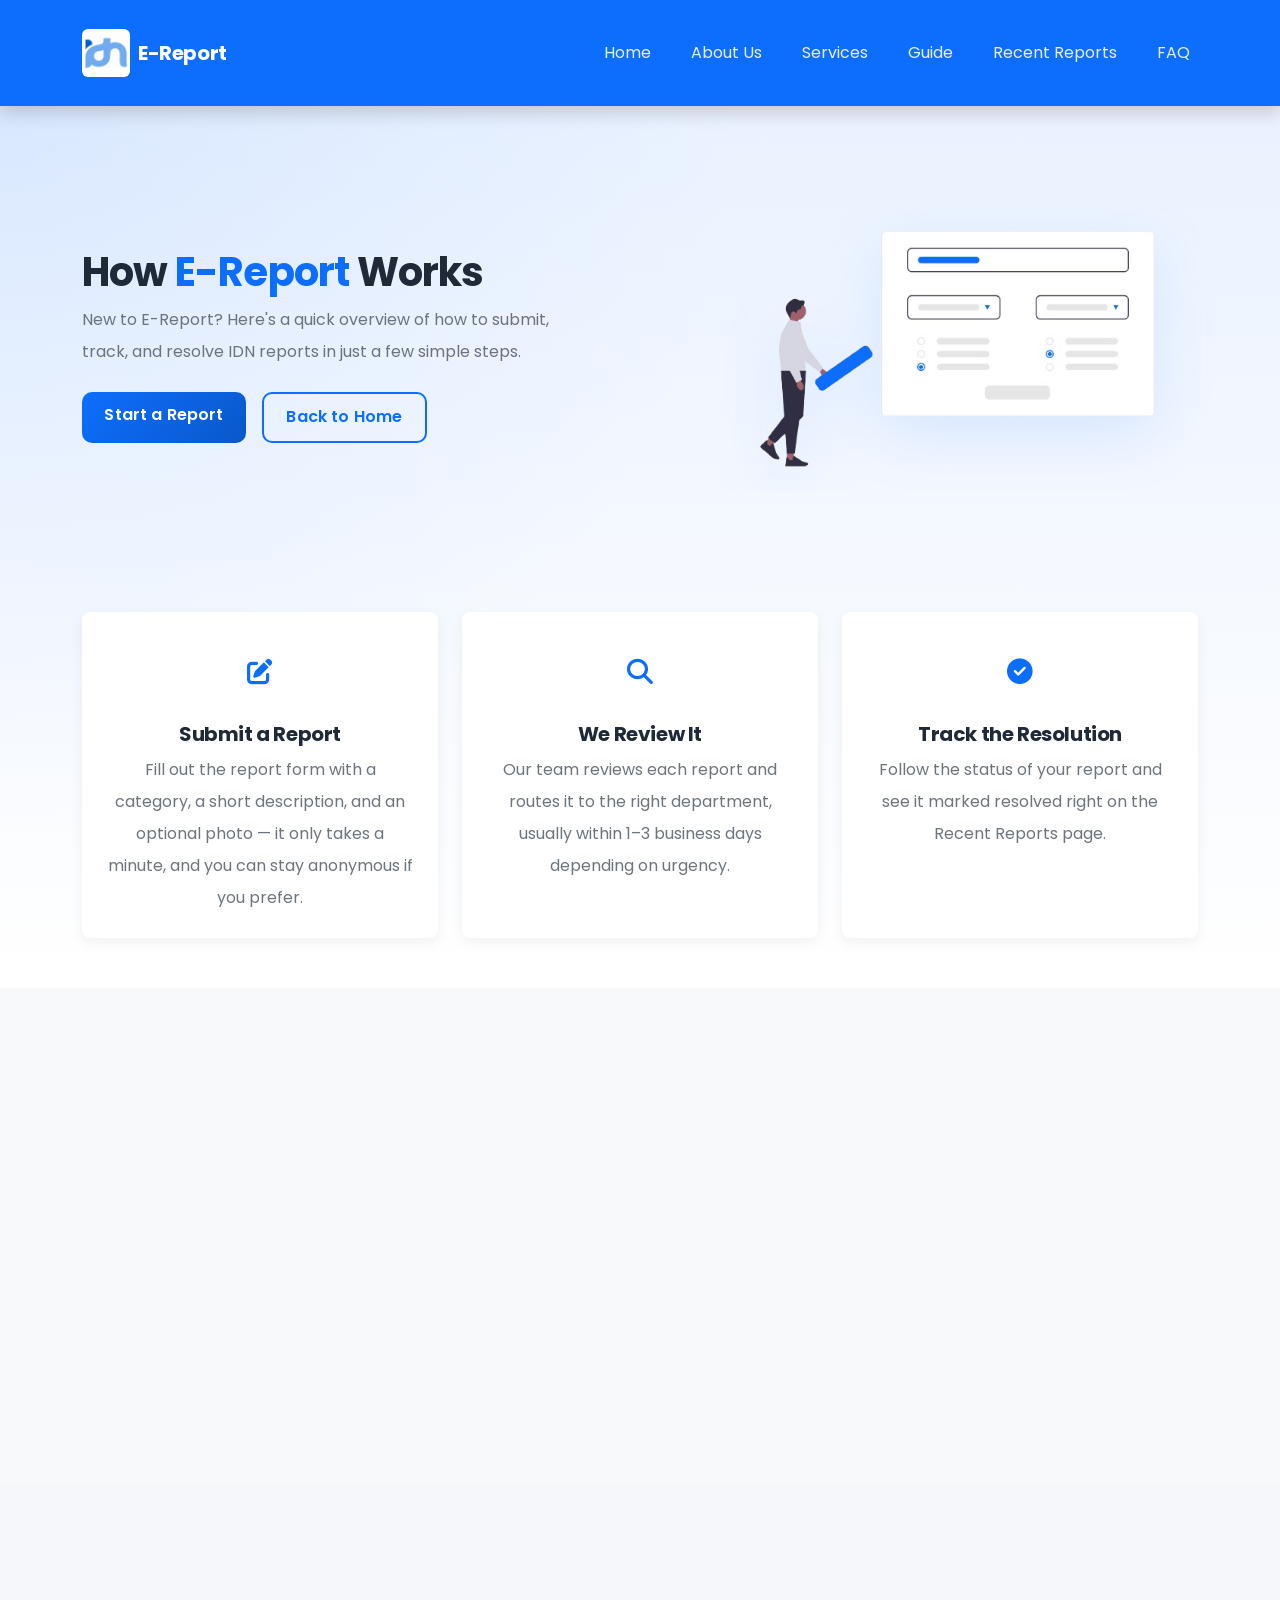
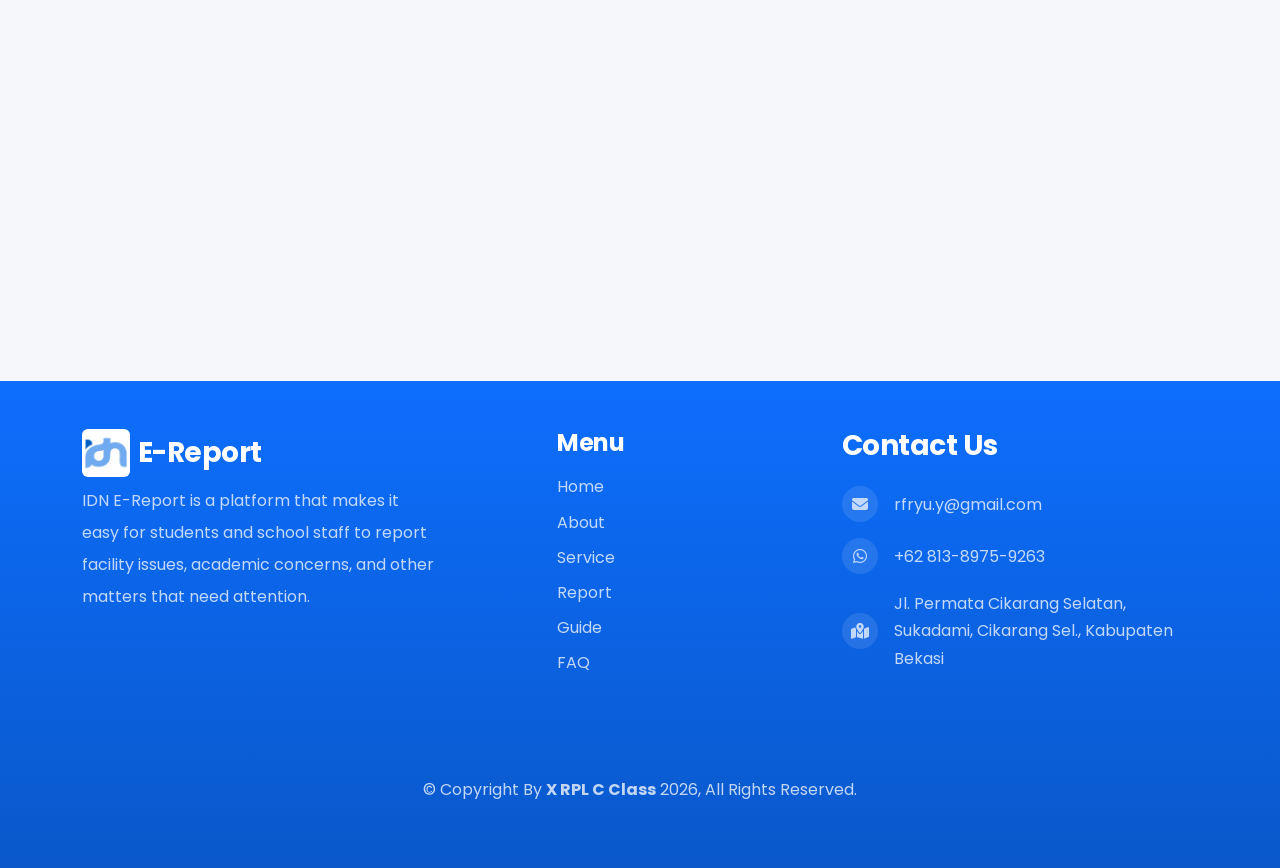
<file: guide.html>
<!doctype html>
<html lang="en">
  <head>
    <meta charset="UTF-8" />
    <meta name="viewport" content="width=device-width, initial-scale=1.0" />
    <title>Home | E-Report IDN RYU</title>
    <link
      rel="shortcut icon"
      href="assets/image/ahlzxtjb74ygueyxt7qh-removebg-preview.png"
      type="image/x-icon"
    />
    <!-- css bootstrap -->
    <link
      rel="stylesheet"
      href="https://cdn.jsdelivr.net/npm/bootstrap@5.3.8/dist/css/bootstrap.min.css"
    />
    <!-- cdn fontawesome -->
    <link
      rel="stylesheet"
      href="https://cdnjs.cloudflare.com/ajax/libs/font-awesome/6.5.1/css/all.min.css"
    />
    <!-- cdn animated on scroll -->
    <link
      rel="stylesheet"
      href="https://cdnjs.cloudflare.com/ajax/libs/animate.css/4.1.1/animate.min.css"
    />
    <!-- cdn aos -->
    <link href="https://unpkg.com/aos@2.3.1/dist/aos.css" rel="stylesheet" />
    <!-- google font -->
    <link rel="preconnect" href="https://fonts.googleapis.com" />
    <link rel="preconnect" href="https://fonts.gstatic.com" crossorigin />
    <link
      href="https://fonts.googleapis.com/css2?family=Poppins:wght@400;500;600;700&display=swap"
      rel="stylesheet"
    />
    <!-- add. Css -->
    <link rel="stylesheet" href="style.css" />
  </head>
  <body>
    <!-- Navbar -->
    <nav
      class="site-navbar animate_animated animate_fadeInDown navbar navbar-expand-lg bg-primary py-4 sticky-top shadow"
    >
      <div class="container">
        <a
          class="navbar-brand d-flex gap-2 align-items-center"
          href="index.html"
        >
          <img
            src="assets/image/images.jpg"
            alt="E-Report logo"
            width="30"
            class="navbar-logo d-inline-block align-text-top rounded"
          />
          <span class="text-white fw-bold">E-Report</span>
        </a>
        <button
          class="navbar-toggler shadow-none"
          type="button"
          data-bs-toggle="collapse"
          data-bs-target="#navbarNav"
          aria-controls="navbarNav"
          aria-expanded="false"
          aria-label="Toggle navigation"
        >
          <span class="navbar-toggler-icon text-primary-emphasis"></span>
        </button>
        <div class="collapse navbar-collapse" id="navbarNav">
          <ul class="navbar-nav ms-auto gap-4 pt-4 pt-lg-0">
            <li class="nav-item">
              <a class="nav-link text-white" href="index.html#hero">Home</a>
            </li>
            <li class="nav-item">
              <a class="nav-link text-white" href="index.html#about"
                >About Us</a
              >
            </li>
            <li class="nav-item">
              <a class="nav-link text-white" href="index.html#service"
                >Services</a
              >
            </li>
            <li class="nav-item">
              <a class="nav-link text-white" href="guide.html">Guide</a>
            </li>
            <li class="nav-item">
              <a class="nav-link text-white" href="index.html#recent"
                >Recent Reports</a
              >
            </li>
            <li class="nav-item">
              <a class="nav-link text-white" href="index.html#faq">FAQ</a>
            </li>
          </ul>
        </div>
      </div>
    </nav>

    <!-- Landing / hero section -->
    <section
      id="hero"
      class="animate__animated animate__delay-1s overflow-hidden"
    >
      <div class="container">
        <div
          class="hero row flex-nowrap align-items-center justify-content-between flex-column gap-5 flex-md-row overflow-hidden"
        >
          <div
            class="col animate__fadeInLeft animate__animated text-center text-md-start"
          >
            <h1 class="fw-bold mt-3">
              How
              <span
                class="text-primary animate__animated animate__jackInTheBox animate__delay-1s"
                >E-Report</span
              >
              Works
            </h1>
            <p class="lh-lg mb-4">
              New to E-Report? Here's a quick overview of how to submit, track,
              and resolve IDN reports in just a few simple steps.
            </p>
            <div
              class="d-flex flex-wrap gap-3 justify-content-center justify-content-md-start mb-4"
            >
              <a href="reports.html" class="btn btn-primary">Start a Report</a>
              <a href="index.html" class="btn btn-outline-primary"
                >Back to Home</a
              >
            </div>
          </div>
          <div
            class="col animate__animated animate__fadeInRight animate__delay-1s d-flex justify-content-center justify-content-lg-end"
          >
            <img
              src="assets/image/undraw_complete-form_aarh__1_-removebg-preview.png"
              alt="Illustration of a person filling out a report form"
            />
          </div>
        </div>

        <!-- 3-step overview -->
        <div
          class="row mt-5 pt-4 g-4 text-center position-relative"
          data-aos="fade-up"
          data-aos-duration="1000"
          data-aos-delay="300"
        >
          <div class="d-none d-md-block"></div>
          <div class="col-12 col-md-4">
            <div class="step-card h-100 p-4 rounded-3">
              <div
                class="d-inline-flex align-items-center justify-content-center text-primary mb-3"
                style="width: 70px; height: 70px; font-size: 1.6rem"
              >
                <i class="fa-solid fa-pen-to-square"></i>
              </div>
              <h5 class="fw-bold">Submit a Report</h5>
              <p class="text-secondary lh-lg mb-0">
                Fill out the report form with a category, a short description,
                and an optional photo &mdash; it only takes a minute, and you
                can stay anonymous if you prefer.
              </p>
            </div>
          </div>
          <div class="col-12 col-md-4">
            <div class="step-card h-100 p-4 rounded-3">
              <div
                class="d-inline-flex align-items-center justify-content-center text-primary mb-3"
                style="width: 70px; height: 70px; font-size: 1.6rem"
              >
                <i class="fa-solid fa-magnifying-glass"></i>
              </div>
              <h5 class="fw-bold">We Review It</h5>
              <p class="text-secondary lh-lg mb-0">
                Our team reviews each report and routes it to the right
                department, usually within 1&ndash;3 business days depending on
                urgency.
              </p>
            </div>
          </div>
          <div class="col-12 col-md-4">
            <div class="step-card h-100 p-4 rounded-3">
              <div
                class="d-inline-flex align-items-center justify-content-center text-primary mb-3"
                style="width: 70px; height: 70px; font-size: 1.6rem"
              >
                <i class="fa-solid fa-circle-check"></i>
              </div>
              <h5 class="fw-bold">Track the Resolution</h5>
              <p class="text-secondary lh-lg mb-0">
                Follow the status of your report and see it marked resolved
                right on the Recent Reports page.
              </p>
            </div>
          </div>
        </div>
      </div>
    </section>

    <!-- Tips section -->
    <section id="tips" class="bg-light">
      <div class="container">
        <div class="row text-center mb-5">
          <h2 class="fw-bold" data-aos="fade-up" data-aos-duration="1000">
            Tips for a Great Report
          </h2>
          <p
            class="text-secondary"
            data-aos="fade-up"
            data-aos-duration="1000"
            data-aos-delay="200"
          >
            A few small things that help our team resolve your report faster.
          </p>
        </div>
        <div class="row g-4">
          <div
            class="col-12 col-md-6 col-lg-3"
            data-aos="fade-up"
            data-aos-duration="800"
          >
            <div class="tip-card h-100 p-4 rounded-3 bg-white">
              <i class="fa-solid fa-bullseye text-primary mb-3"></i>
              <h6 class="fw-bold">Be specific</h6>
              <p class="text-secondary small mb-0">
                Mention the exact location, time, and what happened so the right
                team can act quickly.
              </p>
            </div>
          </div>
          <div
            class="col-12 col-md-6 col-lg-3"
            data-aos="fade-up"
            data-aos-duration="800"
            data-aos-delay="150"
          >
            <div class="tip-card h-100 p-4 rounded-3 bg-white">
              <i class="fa-solid fa-camera text-primary mb-3"></i>
              <h6 class="fw-bold">Attach a photo</h6>
              <p class="text-secondary small mb-0">
                A clear photo helps us understand the issue and confirm it's
                been resolved.
              </p>
            </div>
          </div>
          <div
            class="col-12 col-md-6 col-lg-3"
            data-aos="fade-up"
            data-aos-duration="800"
            data-aos-delay="300"
          >
            <div class="tip-card h-100 p-4 rounded-3 bg-white">
              <i class="fa-solid fa-user-secret text-primary mb-3"></i>
              <h6 class="fw-bold">Use Anonymous wisely</h6>
              <p class="text-secondary small mb-0">
                Choose Anonymous when you need to, but sharing your name helps
                us follow up if more details are needed.
              </p>
            </div>
          </div>
          <div
            class="col-12 col-md-6 col-lg-3"
            data-aos="fade-up"
            data-aos-duration="800"
            data-aos-delay="450"
          >
            <div class="tip-card h-100 p-4 rounded-3 bg-white">
              <i class="fa-solid fa-list-check text-primary mb-3"></i>
              <h6 class="fw-bold">Check the category</h6>
              <p class="text-secondary small mb-0">
                Picking the right category routes your report to the correct
                department faster.
              </p>
            </div>
          </div>
        </div>
      </div>
    </section>

    <!-- CTA banner -->
    <section>
      <div class="container">
        <div
          class="cta-banner rounded-4 p-5 text-center text-white"
          data-aos="zoom-in"
          data-aos-duration="800"
        >
          <h3 class="fw-bold mb-3">Ready to submit your first report?</h3>
          <p class="mb-4 opacity-75">
            It only takes a minute, and you can always check its status from the
            Recent Reports page.
          </p>
          <a href="reports.html" class="btn btn-light fw-semibold">
            Start a Report <i class="fa-solid fa-arrow-right ms-1"></i>
          </a>
        </div>
      </div>
    </section>

    <!-- footer -->
    <footer class="bg-primary py-5">
      <div class="container">
        <div class="row justify-content-between row-gap-5 row-gap-md-0">
          <div class="col-md-4 text-white">
            <div class="d-flex align-items-center gap-2 mb-2">
              <img
                src="assets/image/images.jpg"
                alt="E-Report logo"
                class="navbar-logo rounded"
              />
              <h3 class="mb-0 fw-bold">E-Report</h3>
            </div>
            <p class="opacity-75 lh-lg mb-0">
              IDN E-Report is a platform that makes it easy for students and
              school staff to report facility issues, academic concerns, and
              other matters that need attention.
            </p>
          </div>
          <div class="col-md-2 d-flex flex-column gap-2 text-white">
            <h4 class="fw-bold">Menu</h4>
            <a
              class="text-white text-decoration-none footer-link"
              href="index.html#hero"
              >Home</a
            >
            <a
              class="text-white text-decoration-none footer-link"
              href="index.html#about"
              >About</a
            >
            <a
              class="text-white text-decoration-none footer-link"
              href="index.html#service"
              >Service</a
            >
            <a
              class="text-white text-decoration-none footer-link"
              href="index.html#recent"
              >Report</a
            >
            <a
              class="text-white text-decoration-none footer-link"
              href="guide.html"
              >Guide</a
            >
            <a
              class="text-white text-decoration-none footer-link"
              href="index.html#faq"
              >FAQ</a
            >
          </div>
          <div class="col-md-4 d-flex flex-column gap-3">
            <h3 class="fw-bold text-white">Contact Us</h3>
            <a
              target="_blank"
              class="text-white text-decoration-none footer-link d-flex align-items-center gap-3"
              href="mailto:rfryu.y@gmail.com"
              ><i class="fa-solid fa-envelope"></i>rfryu.y@gmail.com</a
            >
            <a
              target="_blank"
              class="text-white text-decoration-none footer-link d-flex align-items-center gap-3"
              href="https://wa.me/6281389759263"
              ><i class="fa-brands fa-whatsapp"></i>+62 813-8975-9263</a
            >
            <a
              target="_blank"
              class="text-white text-decoration-none footer-link d-flex align-items-center gap-3"
              href="https://maps.app.goo.gl/7MMNMb1NNv7kGeY37"
              ><i class="fa-solid fa-map-location-dot"></i>Jl. Permata Cikarang
              Selatan, Sukadami, Cikarang Sel., Kabupaten Bekasi</a
            >
          </div>
          <div class="copyright text-white text-center">
            <p>
              &copy; Copyright By
              <span class="fw-bold">X RPL C Class</span> 2026, All Rights
              Reserved.
            </p>
          </div>
        </div>
      </div>
    </footer>

    <script src="https://unpkg.com/aos@2.3.1/dist/aos.js"></script>
    <script>
      AOS.init();
    </script>
    <!-- JS -->
    <script
      src="https://cdn.jsdelivr.net/npm/@popperjs/core@2.11.8/dist/umd/popper.min.js"
      integrity="sha384-I7E8VVD/ismYTF4hNIPjVp/Zjvgyol6VFvRkX/vR+Vc4jQkC+hVqc2pM8ODewa9r"
      crossorigin="anonymous"
    ></script>
    <script src="https://cdn.jsdelivr.net/npm/bootstrap@5.3.8/dist/js/bootstrap.bundle.min.js"></script>
  </body>
</html>
</file>
<file: style.css>
/* ==========================================================
   Fonts
   ========================================================== */
:root {
  --primary: #0d6efd;
  --primary-dark: #0a58ca;
  --primary-soft: #eaf2ff;
  --text: #1f2937;
  --muted: #6b7280;
  --surface: #ffffff;
  --surface-soft: #f8f9fa;
  --border: rgba(13, 110, 253, 0.12);
  --shadow-soft: 0 10px 24px rgba(15, 23, 42, 0.08);
  --shadow-card: 0 16px 32px rgba(13, 110, 253, 0.12);
}

.poppins-bold {
  font-family: "Poppins", sans-serif;
  font-weight: 700;
  font-style: normal;
}

body {
  font-family: "Poppins", sans-serif;
  color: var(--text);
  background: #f5f7fb;
  line-height: 1.7;
}

h1, h2, h3, h4, h5, h6,
.navbar-brand {
  font-family: "Poppins", sans-serif;
  font-weight: 700;
  letter-spacing: -0.02em;
}

/* ==========================================================
   Base / global
   ========================================================== */
html {
    scroll-behavior: smooth;
}

/* Keep anchored sections from hiding under the sticky navbar */
section[id] {
    scroll-margin-top: 90px;
}

section {
    padding-top: 100px;
    padding-bottom: 50px;
}

a {
    text-decoration: none;
    color: inherit;
}

img {
    max-width: 100%;
    display: block;
}

::-webkit-scrollbar {
    width: 10px;
}

::-webkit-scrollbar-thumb {
    background: rgba(13, 110, 253, 0.35);
    border-radius: 999px;
}

/* Smooth, friendly hover feel on every button */
.btn {
    transition: transform 0.2s ease, box-shadow 0.2s ease, border-color 0.2s ease, background-color 0.2s ease;
    border-radius: 10px;
    font-weight: 600;
    letter-spacing: 0.01em;
    padding: 0.72rem 1.4rem;
}

.btn:hover {
    transform: translateY(-2px);
    box-shadow: 0 12px 22px rgba(13, 110, 253, 0.18);
}

.btn-primary {
    background: linear-gradient(135deg, var(--primary) 0%, var(--primary-dark) 100%);
    border: none;
}

.btn-outline-primary {
    border-width: 2px;
}

.btn:focus-visible,
.form-control:focus,
.form-select:focus,
.accordion-button:focus {
    box-shadow: 0 0 0 0.2rem rgba(13, 110, 253, 0.2);
    outline: none;
}

/* Little nudge on "read more / back" arrow icons */
a i.fa-arrow-right {
    transition: transform 0.2s ease;
    display: inline-block;
}

a:hover i.fa-arrow-right {
    transform: translateX(4px);
}

/* ==========================================================
   Navbar
   ========================================================== */
.navbar-logo {
  width: 40px;
  height: auto;
  object-fit: cover;
  transition: width 0.15s ease;
}

@media (min-width: 1200px) {
  .navbar-logo { width: 48px; }
}

@media (max-width: 576px) {
  .navbar-logo { width: 34px; }
}

/* anim */
.navbar {
    backdrop-filter: blur(8px);
}

.navbar-nav .nav-link {
    position: relative;
    opacity: 0.9;
}

.navbar-nav .nav-link::after {
    content: "";
    position: absolute;
    left: 0;
    bottom: -2px;
    width: 0;
    height: 2px;
    background-color: #fff;
    transition: width 0.25s ease;
}

.navbar-nav .nav-link:hover,
.navbar-nav .nav-link:focus-visible {
    opacity: 1;
}

.navbar-nav .nav-link:hover::after,
.navbar-nav .nav-link:focus-visible::after {
    width: 100%;
}

.navbar-nav .nav-link .guide::after {
    content: "";
    position: absolute;
    left: 0;
    bottom: -2px;
    width: 0;
    height: 2px;
    background-color: #000000;
    transition: width 0.25s ease;
}

.navbar-nav .nav-link .guide:hover::after {
    width: 100%;
}

.tip-card {
    box-shadow: 0 4px 14px rgba(0, 0, 0, 0.06);
    transition: transform 0.25s ease, box-shadow 0.25s ease;
}

.tip-card:hover {
    transform: translateY(-4px);
    box-shadow: 0 10px 20px rgba(0, 0, 0, 0.08);
}

.tip-card i {
    font-size: 1.4rem;
}

.cta-banner {
    background: linear-gradient(135deg, #0d6efd 0%, #0a58ca 100%);
}

.step-card {
    position: relative;
    z-index: 1;
    background-color: #fff;
    box-shadow: 0 4px 14px rgba(0, 0, 0, 0.06);
    transition: transform 0.25s ease, box-shadow 0.25s ease;
}

.step-card:hover {
    transform: translateY(-6px);
    box-shadow: 0 12px 24px rgba(0, 0, 0, 0.15);
}

/* hero */
#hero {
    background: linear-gradient(180deg, var(--primary-soft) 0%, #ffffff 100%);
    position: relative;
}

#hero::before {
    content: "";
    position: absolute;
    inset: 0;
    background: radial-gradient(circle at top left, rgba(13, 110, 253, 0.08), transparent 48%);
    pointer-events: none;
}

.hero {
    position: relative;
    z-index: 1;
}

.hero .col img {
    width: 500px;
    filter: drop-shadow(0 18px 30px rgba(13, 110, 253, 0.12));
}

.hero .col p {
    width: 500px;
    color: var(--muted);
}

/* about */
#about {
    background-color: #f8f9fa;
}

.about .col {
    display: flex;
    flex-direction: column;
    align-items: center;
}

.about .col img {
    display: block;
    width: min(600px, 100%);
    margin: 0 auto;
}

/* service */
#service .col.bg-primary {
    transition: transform 0.25s ease, box-shadow 0.25s ease;
}

#service .col.bg-primary:hover {
    transform: translateY(-6px);
    box-shadow: 0 12px 24px rgba(13, 110, 253, 0.25);
}

/* Circle badge behind each service icon */
#service .col.bg-primary > i {
    display: inline-flex;
    align-items: center;
    justify-content: center;
    width: 60px;
    height: 60px;
    font-size: 1.5rem;
    background-color: rgba(255, 255, 255, 0.18);
    border-radius: 50%;
}

/* recent */
#recent {
    background-color: var(--surface-soft);
}

.metric-card {
    background: var(--surface);
    border: 1px solid var(--border);
    box-shadow: var(--shadow-soft);
    border-radius: 1.25rem;
}

.metric-icon {
    display: inline-flex;
    align-items: center;
    justify-content: center;
    width: 52px;
    height: 52px;
    border-radius: 50%;
    background: rgba(13, 110, 253, 0.12);
    color: #0d6efd;
    margin-bottom: 1rem;
    font-size: 1.3rem;
}

.metric-number {
    font-size: clamp(1.8rem, 3vw, 2.8rem);
    color: #0d6efd;
    margin-bottom: 0.25rem;
}

.metric-card p {
    margin-bottom: 0;
    color: #4b5563;
    font-weight: 500;
}

.status-badge {
    position: absolute;
    top: 14px;
    right: 14px;
    z-index: 2;
    padding: 0.42rem 0.8rem;
    border-radius: 999px;
    font-size: 0.7rem;
    font-weight: 700;
    letter-spacing: 0.04em;
    text-transform: uppercase;
    color: #fff;
    box-shadow: 0 6px 16px rgba(0, 0, 0, 0.12);
}

.status-open { background: #0d6efd; }
.status-in-progress { background: #f59e0b; }
.status-resolved { background: #198754; }

.card {
    border: none;
    border-radius: 1rem;
    overflow: hidden;
    background: var(--surface);
    box-shadow: var(--shadow-soft);
    transition: transform 0.25s ease, box-shadow 0.25s ease;
}

.card:hover {
    transform: translateY(-6px);
    box-shadow: var(--shadow-card) !important;
}

.card-img-top {
    border-bottom: 1px solid rgba(15, 23, 42, 0.04);
}

/* Category label on top of each card image */
.card p.position-absolute {
    font-size: 0.72rem;
    font-weight: 600;
    letter-spacing: 0.04em;
    text-transform: uppercase;
}

/* Pagination */
.pagination .page-link {
    border-radius: 8px;
    margin: 0 3px;
    border: none;
    color: #0d6efd;
    transition: background-color 0.2s ease;
}

.pagination .page-item.active .page-link {
    background-color: #0d6efd;
    color: #fff;
}

.pagination {
    margin-bottom: 0.75rem !important;
}

.report-actions {
    margin-top: 0.25rem;
    margin-bottom: 1.5rem;
}

.empty-state {
    display: none;
    background: #f8f9fa;
    border: 1px dashed #cfe2ff;
    border-radius: 16px;
    padding: 2rem;
    text-align: center;
    color: #0d6efd;
    font-weight: 600;
}

.report-card {
    transition: transform 0.25s ease, box-shadow 0.25s ease;
}

.report-card:hover {
    transform: translateY(-4px);
}

/* faq */
.accordion-button {
    border-radius: 10px !important;
    font-weight: 600;
}

.accordion-item {
    border: none;
    margin-bottom: 10px;
    border-radius: 12px !important;
    overflow: hidden;
    box-shadow: 0 8px 18px rgba(15, 23, 42, 0.04);
}

.accordion-collapse {
    border-top: 1px solid rgba(13, 110, 253, 0.08);
}

/* footer */
footer {
    margin-top: 100px;
    padding-bottom: 20px;
    background: linear-gradient(180deg, #0d6efd 0%, #0a58ca 100%);
}

.footer-link {
    color: #fff;
    text-decoration: none;
    opacity: 75%;
}

.footer-link:hover {
    color: #fdfdfd;
    text-decoration: underline;
    opacity: 100%;
}

/* Circle badge behind each footer contact icon */
.footer-link i {
    display: inline-flex;
    align-items: center;
    justify-content: center;
    width: 36px;
    height: 36px;
    background-color: rgba(255, 255, 255, 0.14);
    border-radius: 50%;
    transition: background-color 0.2s ease;
    flex-shrink: 0;
}

.footer-link:hover i {
    background-color: rgba(255, 255, 255, 0.28);
}

.copyright {
    color: #fff;
    opacity: 75%;
    margin-top: 100px;
}

/* reponvie */
@media (max-width: 1024px) {
    .hero .col img {
        width: 400px;
    }
    .hero .col p {
        font-size: 14px;
        width: 400px;
    }
}

@media (max-width: 992px) {
    section {
        padding-top: 50px;
    }

    #hero {
        padding-top: 50px;
    }
    .hero .col img {
        width: 300px;
    }
    .hero .col p {
        font-size: 14px;
        width: 100%;
    }

    .about .col img {
        width: 300px;
    }

    .metric-card {
        margin-bottom: 1rem;
    }
}

@media (max-width: 576px) {
    body {
        font-size: 0.96rem;
    }

    .btn {
        width: 100%;
    }

    .hero .col img,
    .about .col img {
        width: 100%;
        max-width: 320px;
    }
}

@media (min-width: 1025px) and (max-width: 1199px) {
    .hero .col img {
        width: 400px;
    }
}
</file>
